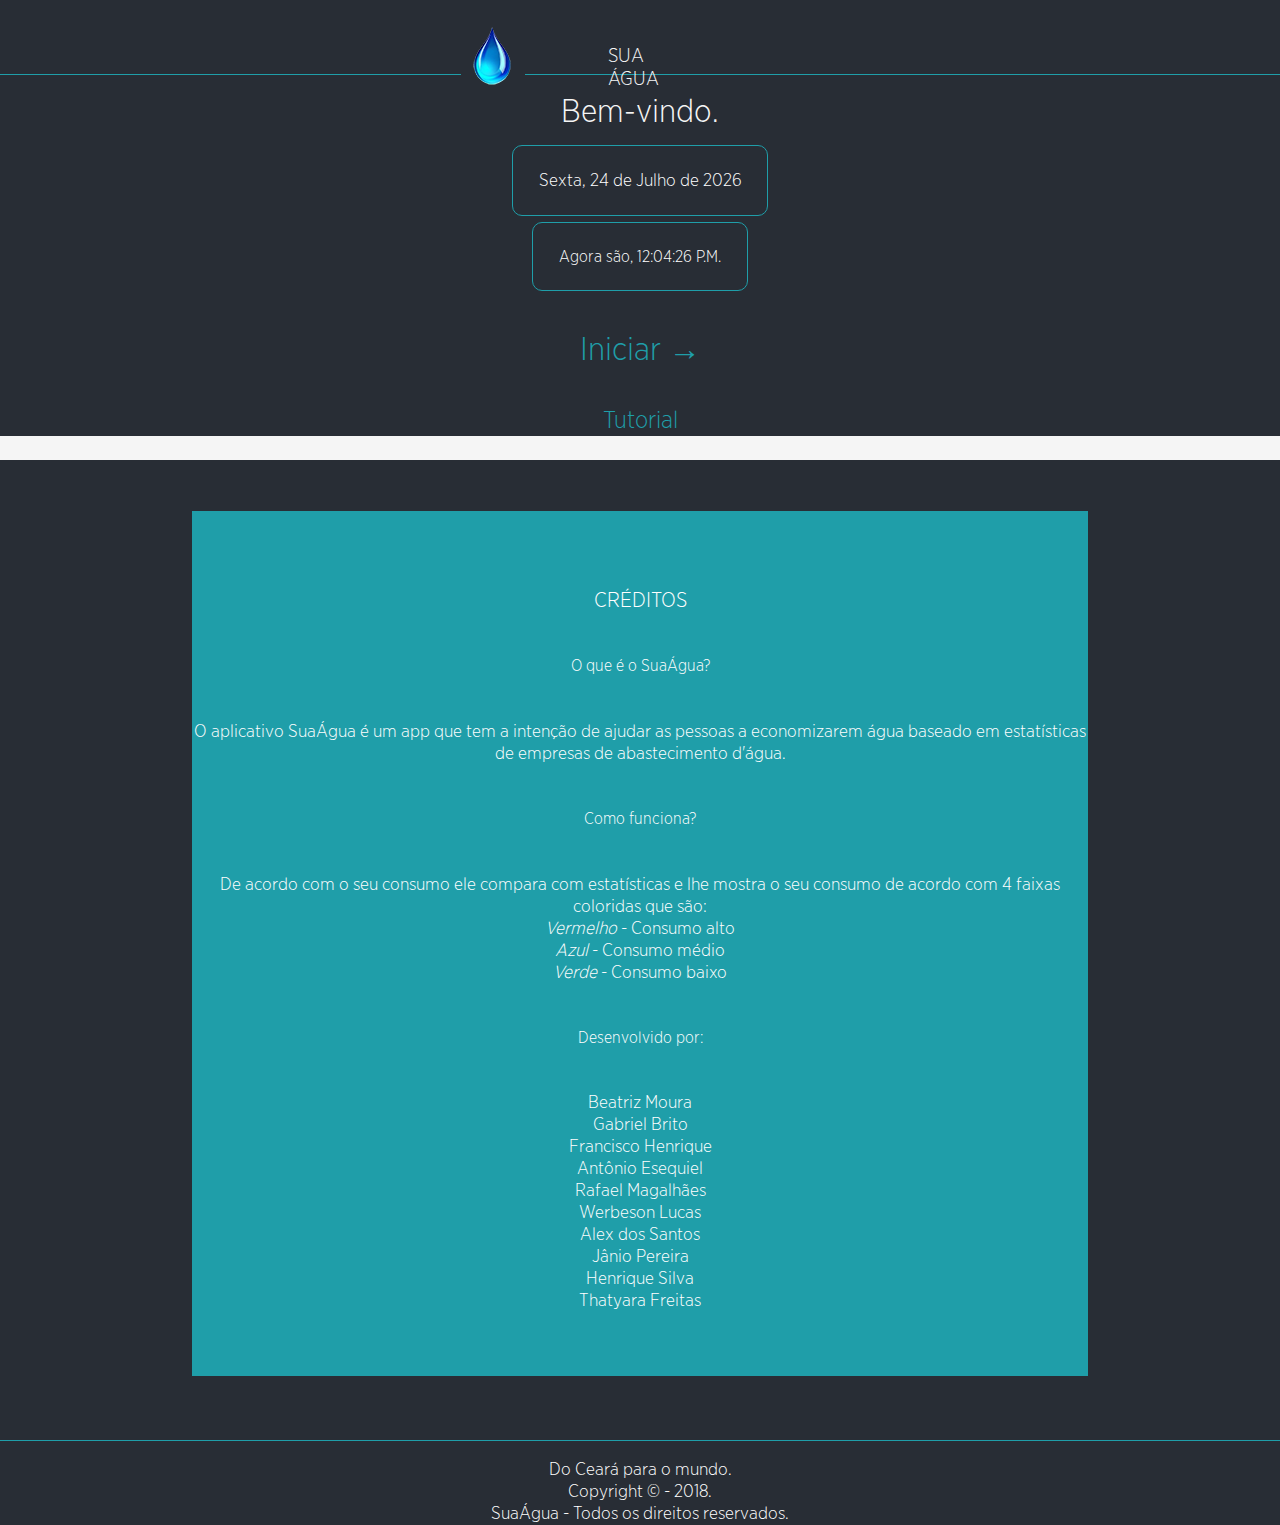
<file: index.html>
<!DOCTYPE html>
<html lang="PT-BR">
<head>
	<script src="jquery-2.0.0.js"></script>
	<meta charset="UTF-8">
	<title>SuaÁgua</title>
	<meta name="viewport" content="width=device-width, initial-scale=1.0,user-scalable=no">
	<link rel="stylesheet" type="text/css" href="estilo.css">
</head>
<body onload="time()">
	<header class="cabecalho">
		
		<div class="conteudocentral">
			<img src="logo.png" class="logo">
			<p>SUA <br>ÁGUA</P>
		</div>
	</header>

	<div id="backtopo">
		<a href="#" title="Voltar ao topo"><img src="voltar_cima.png"/></a>
	</div>

	<main class="creditos">
		<script>
		function time () {
			//Declara um objeto chmado tempo a partir da clase Date()
	     	var tempo = new Date();

	     	//Inicializa as variáveis de conversão de dia e mês para o formato PT-BR
	     	var diapt_br = null;
	     	var mespt_br = null;
	     	//Pega valores de medida de tempo
	     	//Pega o ano completo
	     	var ano = tempo.getFullYear();

	     	//Pega o mês e adiciona mais 1
	     	var mes = tempo.getMonth() + 1;

	     	//Pega o dia e adiciona mais 1
	     	var dia = tempo.getDay() + 1;

	     	//Verifica se a data é menor que 10, caso verdade adiciona 0 mais a data atual
	     	var data = ((tempo.getDate() < 10) ? "0" : "") + tempo.getDate();

	     	//Verifica se a hora é menor que 12, caso verdade adiciona A.M, caso contrário adicona P.M
	     	var ampm = ((tempo.getHours() < 12) ? "A.M." : "P.M.");
	     	
	     	//Pega a hora atual
	     	var hora = tempo.getHours();

			//Verifica se os minutos são  menores que 10, caso verdade adiciona 0 mais os minutos atuais  	
	     	var minutos = ((tempo.getMinutes() < 10) ? ":0" : ":") + tempo.getMinutes();

	     	//Verifica se os segundos são menores que 10, caso verdade adiciona 0 mais os segundos atuais
	     	var segundos = ((tempo.getSeconds() < 10) ? ":0" : ":") + tempo.getSeconds();
		    
		    //Verifica qual é o número inteiro do dia atual, e joga em um variável no formato String
		    if (dia == 1) {
	     		diapt_br = "Domingo";
	     	}

	     	else if (dia == 2) {
	     		diapt_br = "Segunda";
	     	}

	     	else if (dia == 3) {
	     		diapt_br = "Terça";
	     	}

	     	else if (dia == 4) {
	     		diapt_br = "Quarta";
	     	}

	      	else if (dia == 5) {
	     		diapt_br = "Quinta";
	     	}

	      	else if (dia == 6) {
	     		diapt_br = "Sexta";
	     	}

	     	else {
	     		diapt_br = "Sábado";
	     	}

	        //Verifica qual é o número inteiro do mês atual, e joga em um variável no formato String

	     	if (mes == 1) {
	     		mespt_br = "Janeiro";
	     	}

	     	else if (mes == 2) {
	     		mespt_br = "Fevereiro";
	     	}

	     	else if (mes == 3) {
	     		mespt_br = "Março";
	     	}

	     	else if (mes == 4) {
	     		mespt_br = "Abril";
	     	}

	     	else if (mes == 5) {
	     		mespt_br = "Maio";
	     	}

	     	else if (mes == 6) {
	     		mespt_br = "Junho";
	     	}

	     	else if (mes == 7) {
	     		mespt_br = "Julho";
	     	}

	     	else if (mes == 8) {
	     		mespt_br = "Agosto";
	     	}

	     	else if (mes == 9) {
	     		mespt_br = "Setembro";
	     	}

	     	else if (mes == 10) {
	     		mespt_br = "Outubro";
	     	}

	     	else if (mes == 11) {
	     		mespt_br = "Novembro";
	     	}

	     	else {
	     		mespt_br = "Dezembro";
	     	}

	     	//Joga todos os valores do tipo data em um formulario
	     	document.getElementById('data').value = (diapt_br + ", " + data + " de " + mespt_br + " de " + ano);
	     	//Joga todos os valores do tipo hora em um formulario
	     	document.getElementById('hora').value = ("Agora são, " + hora + minutos + segundos + " " + ampm);
	      	
	      	//Configura um tempo de atualização de 1 segundo
	      	setTimeout("time()",1000);
	}
		</script>
	<br>
	<p style="font-size: 2em;">Bem-vindo.</p>
 	<div class="horario">
 				<p><output id="data"></output></p>
 				<br>
 				<p><output id="hora"></output></p>
	</div>
	<div class="social">
			<p><a href="iniciar.htm" style="color: #1f9ea9; font-size: 2em;">Iniciar →</a></p>
	 		<p><a href="tutorial.html" style="color: #1f9ea9; font-size: 1.5em;">Tutorial</a></p>	
	</div>
	</main>
	<div class="descricao">
	<div class="colaboradores">
	 	<h1>CRÉDITOS</h1>
	 	<h2>O que é o SuaÁgua?</h2>

	 	<p>O aplicativo SuaÁgua é um
	 		app que tem a intenção de ajudar as pessoas
	 		a economizarem água baseado em estatísticas
	 		de empresas de abastecimento d'água.
	 	</p>

	 	<h2>Como funciona?</h2>
	 	<p>De acordo com o seu consumo ele compara com estatísticas
	 	e lhe mostra o seu consumo de acordo com 4 faixas coloridas que são:<br>

	 		<em>Vermelho</em> - Consumo alto<br>
	 		<em>Azul</em> - Consumo médio<br>
	 		<em>Verde</em> - Consumo baixo
	 	</p>

	 	<h2>Desenvolvido por:</h2>
	 	<p>Beatriz Moura</p>
	 	<p>Gabriel Brito</p>
	 	<p>Francisco Henrique</p>
	 	<p>Antônio Esequiel</p>
	 	<p>Rafael Magalhães</p>
	 	<p>Werbeson Lucas</p>
	 	<p>Alex dos Santos</p>
	 	<p>Jânio Pereira</p>
	 	<p>Henrique Silva</p>
	 	<p>Thatyara Freitas</p>
	 </div>
	</div> 
	<script>
$(document).ready(function(){
    
    // hide #back-top first
    $('#backtopo').hide();
       
    // fade in #back-top
    $(function () {
        $(window).scroll(function () {
            if ($(this).scrollTop() > 2) {
                $('#backtopo').fadeIn();
            } else {
                $('#backtopo').fadeOut();
            }
        });

        // scroll body to 0px on click
        $('#backtopo').click(function () {
            $('body,html').animate({
                scrollTop: 0
            }, 800);
            return false;
        });
    });

});
</script>

<footer>
	<div class="rodape">
	<br>
	<p>Do Ceará para o mundo.</p>

	<p>Copyright &copy; - 2018.</p>
	
	<p>SuaÁgua - Todos os direitos reservados.</p>
	</div>
</footer>
</body>
</html>
</file>
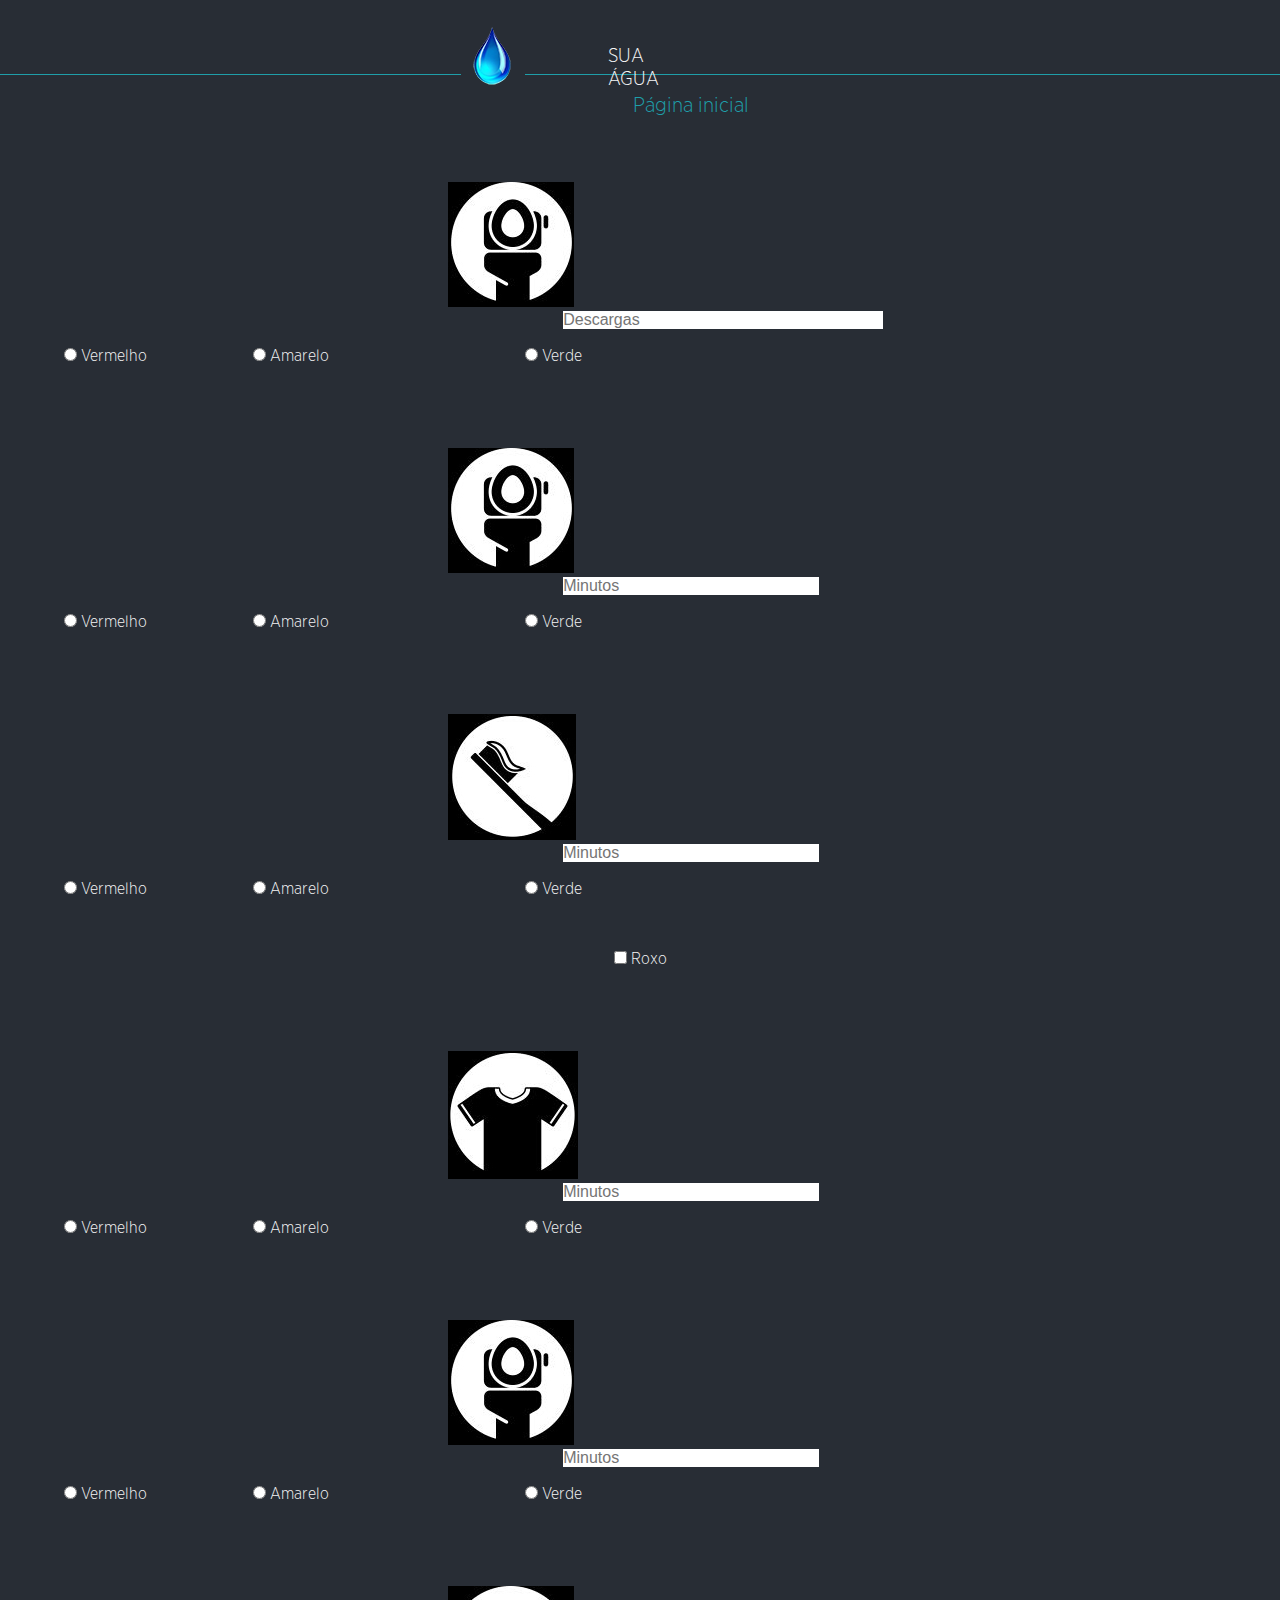
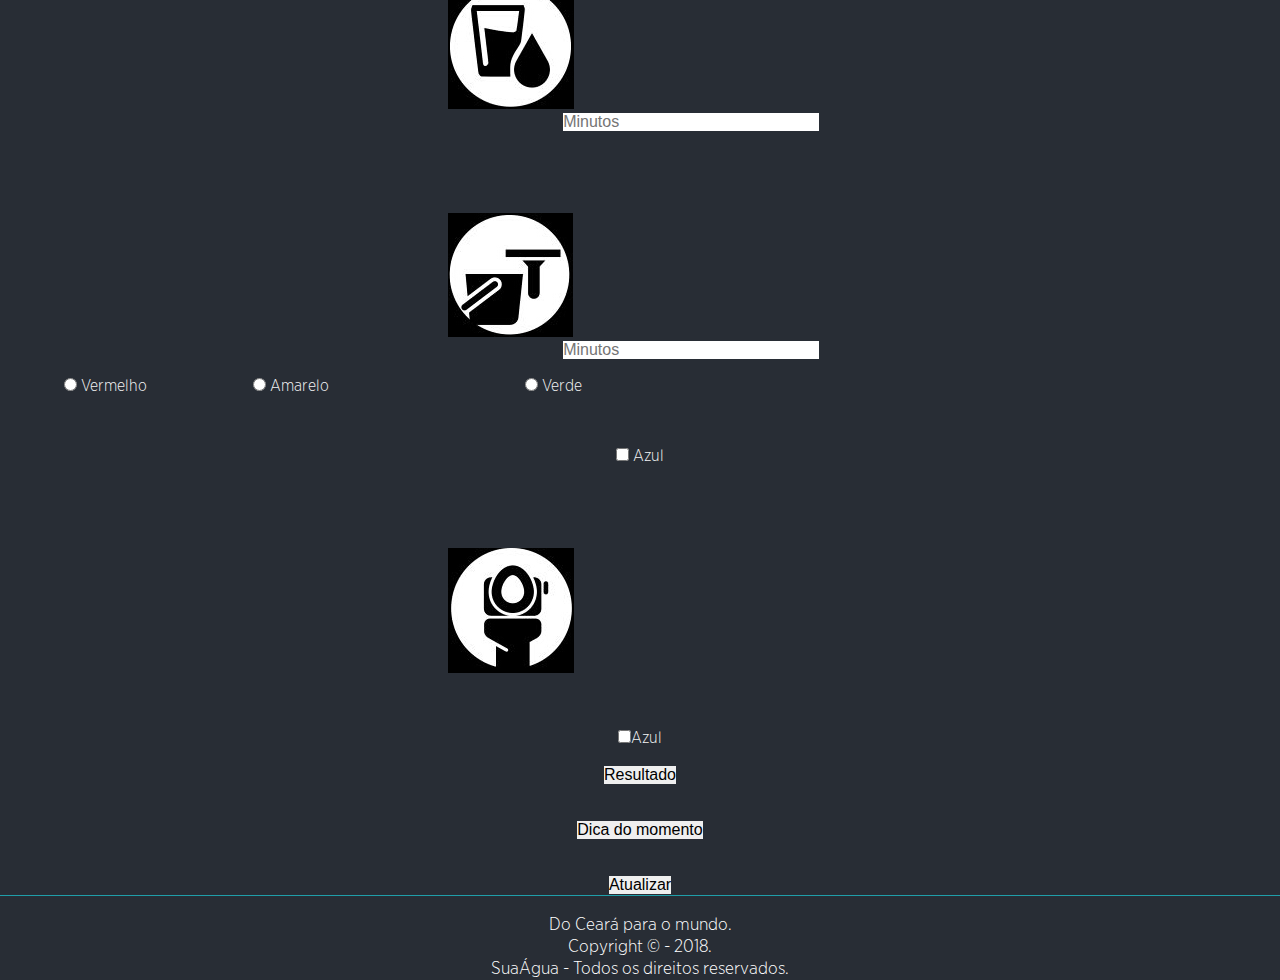
<file: iniciar.htm>
<!DOCTYPE html>
<html lang="PT-BR">
<head>
	<meta charset="UTF-8">
	<script src="calculo.js"></script>
	<script type="text/javascript" src="dicas.js"></script>
	<meta name="viewport" content="width=device-width, initial-scale=1.0,user-scalable=no">
	<script type="text/javascript" src="jquery-2.0.0.js"></script>
	<link rel="stylesheet" type="text/css" href="estilo.css">
	<link rel="stylesheet" type="text/css" href="iniciar.css">
</head>
<body>
	<header class="cabecalho">
		
		<div class="conteudocentral">
			<img src="logo.png" class="logo">
			<p>SUA <br>ÁGUA</P>
		</div>
	</header>
	<div id="backtopo">
		<a href="#" title="Voltar ao topo"><img src="voltar_cima.png"/></a>
	</div>

	<form name="fm">
		<div class="primeiro">
			<br>
			<p style="text-align: center; margin-left: 8%;" class="destaque"><a href="index.html" style="color: #1f9ea9; font-size: 1.3em;" >Página inicial</a></p>
			<img src="vaso_sanitario.jpg">
			<p><input type="number" name="intt" value="" placeholder="Descargas" style="width: 25%;"></p>
			<br>
			<span class="one"><input type="radio" name="Rad1" value="" id="ver"> <label for="ver">Vermelho</label></span>
			<span class="two"><input type="radio" name="Rad1" value="" id="ama"> <label for="ama">Amarelo</label></span>
			<span class="three"><input type="radio" name="Rad1" value="" id="verde"> <label for="verde"> Verde</label></span>
		</div>

		<div class="primeiro">
		<br>
		<img src="vaso_sanitario.jpg">
		<p><input type="number" name="intt2" value="" placeholder="Minutos"></p>
		<br>
		<span class="one"><input type="radio" name="Rad2" value="" id="v1"> <label for="v1">Vermelho</label></span>
		<span class="two"><input type="radio" name="Rad2" value="" id="v2"> <label for="v2">Amarelo</label></span>
		<span class="three"><input type="radio" name="Rad2" value="" id="v3"> <label for="v3">Verde</label></span>
		</div>

		<div class="primeiro">
		<br>
		<img src="escovar_dentes.jpg">
		<p><input type="number" name="intt3" value="" placeholder="Minutos"></p>
		<br>
		<span class="one"><input type="radio" name="Rad3" value="" id="c1"> <label for="c1">Vermelho</label> </span>
		<span class="two"><input type="radio" name="Rad3" value="" id="c2"> <label for="c2">Amarelo </label></span>
		<span class="three"><input type="radio" name="Rad3" value="" id="c3"> <label for="c3">Verde</label> </span>
		<br>
		<p style="text-align: center; margin-top: 4%;" class="destaque"><input type="checkbox" name="checB1" value="" id="roxo"> <label for="roxo">Roxo</label></p>
		</div>

		<div class="primeiro">
		<br>
		<img src="lavar_roupas.jpg">
		<p><input type="number" name="intt4" value="" placeholder="Minutos"></p>
		<br> 
		<span class="one"><input type="radio" name="Rad4" value="" id="b1"> <label for="b1">Vermelho</label> </span>
		<span class="two"><input type="radio" name="Rad4" value="" id="b2"> <label for="b2"> Amarelo </label>	</span>
		<span class="three"><input type="radio" name="Rad4" value="" id="b3"> <label for="b3">Verde</label> </span>
		</div>

		<div class="primeiro">
		<br>
		<img src="vaso_sanitario.jpg">
		<p><input type="number" name="intt5" value="" placeholder="Minutos"></p>
		<br>
		<span class="one"><input type="radio" name="Rad5" value="" id="d1"> <label for="d1">Vermelho</label> </span>
		<span class="two"><input type="radio" name="Rad5" value="" id="d2"> <label for="d2"> Amarelo </label> </span>
		<span class="three"><input type="radio" name="Rad5" value="" id="d3"> <label for="d3">Verde</label> </span>
		</div>
		
		<div class="primeiro">
		<br>
		<img src="beber.jpg">
		<br>
		<p><input type="number" name="intt6" value="" placeholder="Minutos"></p>
		</div>

		<div class="primeiro">
		<br>
		<img src="lavar_calcada.jpg">
		<p><input type="number" name="intt7" value="" placeholder="Minutos"></p>
		<br>
		<span class="one"><input type="radio" name="Rad7" value="" id="k1"> <label for="k1"> Vermelho</label> </span>
		<span class="two"><input type="radio" name="Rad7" value="" id="k2"><label for="k2"> Amarelo </label> </span>
		<span class="three"><input type="radio" name="Rad7" value="" id="k3"><label for="k3"> Verde </label></span>
		<br>
		<p style="text-align: center; margin-top: 4%;"  class="destaque"><input type="checkbox" name="checB2" value="" id="k4"> <label for="k4">Azul</label></p>
		</div>

		<div class="primeiro">
		<br>
		<img src="vaso_sanitario.jpg">
		<p style="text-align: center; margin-top: 4%;"  class="destaque"><input type="checkbox" name="CB" value="" id="k5"><label for="k5">Azul</label></p>
		</div>

		<div class="primeiro">
		<br>
		<p style="text-align: center;" class="fonte"><input type="button" name="buttonResp" onclick="valueMotor()" value="Resultado" onclick="primeiro_aleatorio()"></p><br>
		<p class="fonte" style="color: #f5f5f5;"><label id="label2"></label><label name="mostra" id="label1" ></label></p>
		<br>
		<p style="text-align: center;" class="fonte"><input type="button" name="" onclick="dicas()" value="Dica do momento"></p>
		<br>
		<p id="dicas"></p>

		<br>
		<p class="fonte" style="text-align: center;"><input type="button" value="Atualizar" onClick="history.go(0)"></p>
	 	
	 	</div>
	</form>

	<div id="conteiner"></div>
	<script>
$(document).ready(function(){
    
    // hide #back-top first
    $('#backtopo').hide();
       
    // fade in #back-top
    $(function () {
        $(window).scroll(function () {
            if ($(this).scrollTop() > 2) {
                $('#backtopo').fadeIn();
            } else {
                $('#backtopo').fadeOut();
            }
        });

        // scroll body to 0px on click
        $('#backtopo').click(function () {
            $('body,html').animate({
                scrollTop: 0
            }, 800);
            return false;
        });
    });

});
</script>

<footer>
	<div class="rodape">
	<br>
	<p>Do Ceará para o mundo.</p>

	<p>Copyright &copy; - 2018.</p>
	
	<p>SuaÁgua - Todos os direitos reservados.</p>
	</div>
</footer>
</body>
</html>
</file>
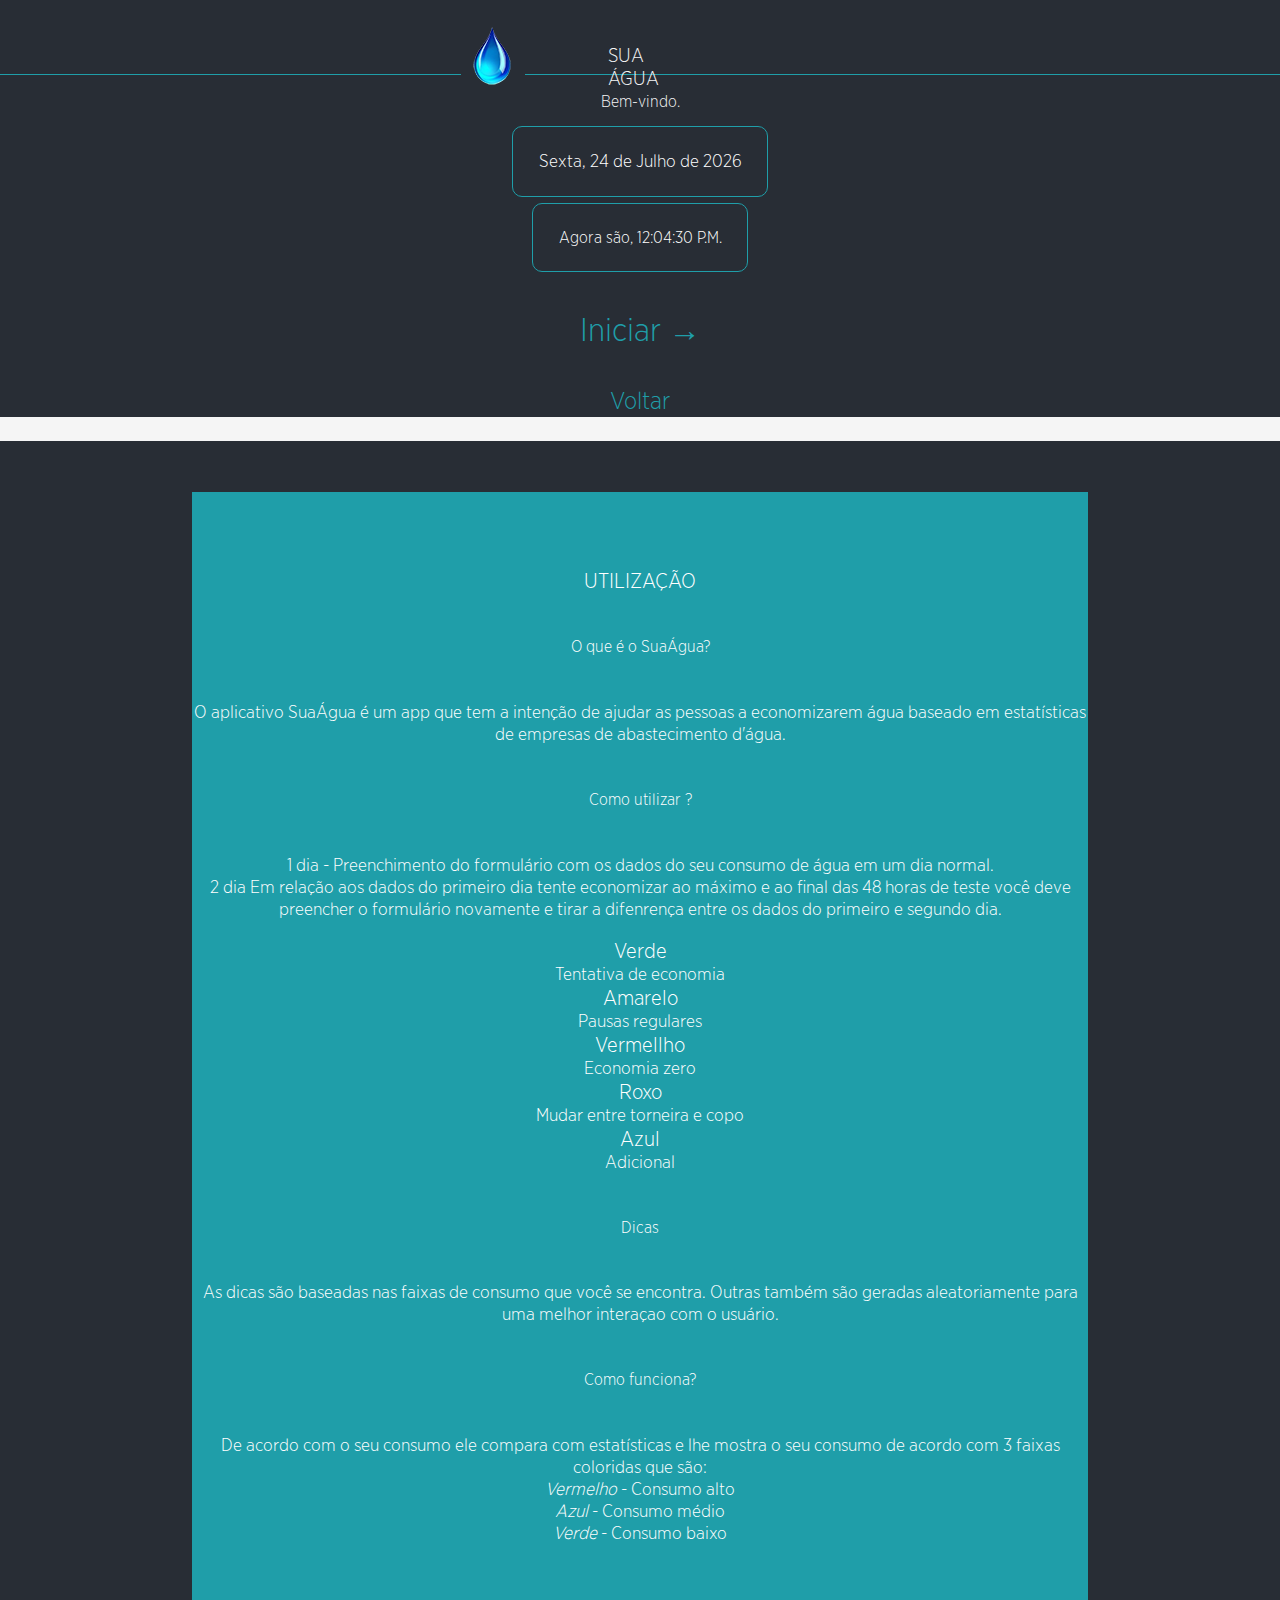
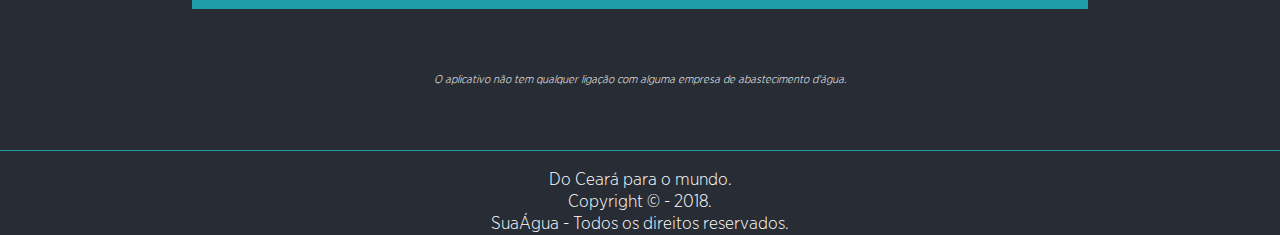
<file: tutorial.html>
<!DOCTYPE html>
<html lang="PT-BR">
<head>
	<script src="jquery-2.0.0.js"></script>
	<meta charset="UTF-8">
	<title>SuaÁgua</title>
	<meta name="viewport" content="width=device-width, initial-scale=1.0,user-scalable=no">
	<link rel="stylesheet" type="text/css" href="estilo.css">
</head>
<body onload="time()">
	<header class="cabecalho">
		
		<div class="conteudocentral">
			<img src="logo.png" class="logo">
			<p>SUA <br>ÁGUA</P>
		</div>
	</header>

	<div id="backtopo">
		<a href="#" title="Voltar ao topo"><img src="voltar_cima.png"/></a>
	</div>

	<main class="creditos">
		<script>
		function time () {
			//Declara um objeto chmado tempo a partir da clase Date()
	     	var tempo = new Date();

	     	//Inicializa as variáveis de conversão de dia e mês para o formato PT-BR
	     	var diapt_br = null;
	     	var mespt_br = null;
	     	//Pega valores de medida de tempo
	     	//Pega o ano completo
	     	var ano = tempo.getFullYear();

	     	//Pega o mês e adiciona mais 1
	     	var mes = tempo.getMonth() + 1;

	     	//Pega o dia e adiciona mais 1
	     	var dia = tempo.getDay() + 1;

	     	//Verifica se a data é menor que 10, caso verdade adiciona 0 mais a data atual
	     	var data = ((tempo.getDate() < 10) ? "0" : "") + tempo.getDate();

	     	//Verifica se a hora é menor que 12, caso verdade adiciona A.M, caso contrário adicona P.M
	     	var ampm = ((tempo.getHours() < 12) ? "A.M." : "P.M.");
	     	
	     	//Pega a hora atual
	     	var hora = tempo.getHours();

			//Verifica se os minutos são  menores que 10, caso verdade adiciona 0 mais os minutos atuais  	
	     	var minutos = ((tempo.getMinutes() < 10) ? ":0" : ":") + tempo.getMinutes();

	     	//Verifica se os segundos são menores que 10, caso verdade adiciona 0 mais os segundos atuais
	     	var segundos = ((tempo.getSeconds() < 10) ? ":0" : ":") + tempo.getSeconds();
		    
		    //Verifica qual é o número inteiro do dia atual, e joga em um variável no formato String
		    if (dia == 1) {
	     		diapt_br = "Domingo";
	     	}

	     	else if (dia == 2) {
	     		diapt_br = "Segunda";
	     	}

	     	else if (dia == 3) {
	     		diapt_br = "Terça";
	     	}

	     	else if (dia == 4) {
	     		diapt_br = "Quarta";
	     	}

	      	else if (dia == 5) {
	     		diapt_br = "Quinta";
	     	}

	      	else if (dia == 6) {
	     		diapt_br = "Sexta";
	     	}

	     	else {
	     		diapt_br = "Sábado";
	     	}

	        //Verifica qual é o número inteiro do mês atual, e joga em um variável no formato String

	     	if (mes == 1) {
	     		mespt_br = "Janeiro";
	     	}

	     	else if (mes == 2) {
	     		mespt_br = "Fevereiro";
	     	}

	     	else if (mes == 3) {
	     		mespt_br = "Março";
	     	}

	     	else if (mes == 4) {
	     		mespt_br = "Abril";
	     	}

	     	else if (mes == 5) {
	     		mespt_br = "Maio";
	     	}

	     	else if (mes == 6) {
	     		mespt_br = "Junho";
	     	}

	     	else if (mes == 7) {
	     		mespt_br = "Julho";
	     	}

	     	else if (mes == 8) {
	     		mespt_br = "Agosto";
	     	}

	     	else if (mes == 9) {
	     		mespt_br = "Setembro";
	     	}

	     	else if (mes == 10) {
	     		mespt_br = "Outubro";
	     	}

	     	else if (mes == 11) {
	     		mespt_br = "Novembro";
	     	}

	     	else {
	     		mespt_br = "Dezembro";
	     	}

	     	//Joga todos os valores do tipo data em um formulario
	     	document.getElementById('data').value = (diapt_br + ", " + data + " de " + mespt_br + " de " + ano);
	     	//Joga todos os valores do tipo hora em um formulario
	     	document.getElementById('hora').value = ("Agora são, " + hora + minutos + segundos + " " + ampm);
	      	
	      	//Configura um tempo de atualização de 1 segundo
	      	setTimeout("time()",1000);
	}
		</script>
	<br>
	<p>Bem-vindo.</p>
 	<div class="horario">	
 		<p><output id="data"></output></p>
 		<br>
 		<p><output id="hora"></output></p>
	</div>
	<div class="social">	
	 		<p><a href="iniciar.htm" style="color: #1f9ea9; font-size: 2em;">Iniciar →</a></p>
			<p><a href="javascript:history.go(-1)" style="color: #1f9ea9; font-size: 1.5em">Voltar</a></p>
	</div>
	</main>
	<div class="descricao">
	<div class="colaboradores">
	 	<h1>UTILIZAÇÃO</h1>
	 	<h2>O que é o SuaÁgua?</h2>

	 	<p>O aplicativo SuaÁgua é um
	 		app que tem a intenção de ajudar as pessoas
	 		a economizarem água baseado em estatísticas
	 		de empresas de abastecimento d'água.
	 	</p>

	 	<H2>Como utilizar ?</H2>

	 		<p> 1 dia - Preenchimento do formulário com os dados do seu consumo de água em um dia normal.</p>
	 		<p> 2 dia Em relação aos dados do primeiro dia tente economizar ao máximo e ao final das 48 horas de teste
	 		você deve preencher o formulário novamente e tirar a difenrença entre os dados do primeiro e segundo dia.</p>

	 		<br>

	 		<h1>Verde</h1>

	 		<p>Tentativa de economia</p>

	 		<h1>Amarelo</h1>

	 		<p>Pausas regulares</p>

	 		<h1>Vermellho</h1>

	 		<p>Economia zero</p>

	 		<h1>Roxo</h1>

	 		<p>Mudar entre torneira e copo</p>

	 		<h1>Azul</h1>

	 		<p>Adicional</p>
	 	<h2>Dicas</h2>

	 		<p>
	 			As dicas são baseadas nas faixas de consumo que você se encontra.
	 			Outras também são geradas aleatoriamente para uma melhor interaçao com o usuário.
	 		</p>
	 	<h2>Como funciona?</h2>
	 	<p>De acordo com o seu consumo ele compara com estatísticas
	 	e lhe mostra o seu consumo de acordo com 3 faixas coloridas que são:<br>

	 		<em>Vermelho</em> - Consumo alto<br>
	 		<em>Azul</em> - Consumo médio<br>
	 		<em>Verde</em> - Consumo baixo
	 	</p>
	 </div>
		
		<p style="font-style: italic; font-size: 0.7em; margin-top: 5%; text-align: center; color: white;" class="info">O aplicativo não tem qualquer ligação com alguma empresa de abastecimento d'água.</p>
	</div>
	<script>
$(document).ready(function(){
    
    // hide #back-top first
    $('#backtopo').hide();
       
    // fade in #back-top
    $(function () {
        $(window).scroll(function () {
            if ($(this).scrollTop() > 2) {
                $('#backtopo').fadeIn();
            } else {
                $('#backtopo').fadeOut();
            }
        });

        // scroll body to 0px on click
        $('#backtopo').click(function () {
            $('body,html').animate({
                scrollTop: 0
            }, 800);
            return false;
        });
    });

});
</script>

<footer>
	<div class="rodape">
	<br>
	<p>Do Ceará para o mundo.</p>

	<p>Copyright &copy; - 2018.</p>
	
	<p>SuaÁgua - Todos os direitos reservados.</p>
	</div>
</footer>
</body>
</html>
</file>
<file: estilo.css>
@charset: "UTF-8";

@font-face {
	src: url("GothamNarrow-Light.otf");
	font-family: 'FontApp';
}
/*Início do reset para web design responsivo*/
* {
	margin: 0;
	padding: 0;
	font-size: 100%;
	border: none;
	outline: none;
	font-weight: 300;
	box-sizing: border-box;
}

body {
	background-color: #f5f5f5;
}

a {
	text-decoration: none;
}

ul {
	list-style: none;
}

img {
	max-width: 100%;
}
.descricao {
	width: 100%;
	background-color: #282d35;
	margin-top: -10px;
	padding-bottom: 5%;
	padding-top: 4%;
}

.colaboradores {
	background-color: #1f9ea9;
	width: 70%;
	padding: 6% 0 5% 0;
	margin-left: 15%;
}

.colaboradores h1{
	text-align: center;
	color: #fff;
	font-family: 'FontApp', sans-serif;
	font-size: 1.3em;
}

.colaboradores h2 {
	text-align: center;
	color: #fff;
	font-family: 'FontApp', sans-serif;
	margin-top: 5%;
	margin-bottom: 5%;
	font-size: 1em;
}

.colaboradores p {
	text-align: center;
	color: #fff;
	font-family: 'FontApp', sans-serif;
	font-size: 1.1em;
}

#hora {
	border-radius: 10px;
	background-color: #282d35;
	border: 1px solid #1f9ea9;
	padding: 2%;
	color: #fff;
	font-family: 'FontApp', sans-serif;
	outline: 0;
	margin: 1% 0;
	font-size: 1em;
}

#data {
	border-radius: 10px;
	background-color: #282d35;
	border: 1px solid #1f9ea9;
	padding: 2%;
	color: #fff;
	font-family: 'FontApp', sans-serif;
	outline: 0;
	font-size: 1.1em;
}

footer {
	width: 100%;		
	background-color: #282d35;
	border-top: 1px solid #1f9ea9;;
}

.rodape p{
	text-align: center;
	color: #fff;
	font-family: 'FontApp', sans-serif;
	font-size: 1.1em;
}

.creditos {
	width: 100%;
	background-color: #282d35;
}

.creditos p {
	text-align: center;
	margin: 0 0 3% 0;
	color: #f5f5f5;
	font-family: 'FontApp', sans-serif;
}

.info {
	font-family: 'FontApp', sans-serif;
}

.creditos .horario {
	text-align: center;
}
#backtopo {
    display: scroll;
    position: fixed;
    top: 90%;
    right: 1%;
}

.cabecalho {
	background-color: #282d35;
	width: 100%;
	border-bottom: 1px solid #1f9ea9;
	height: 75px;
}

.logo {
	background-color: #282d35;
	margin-left: 31%;
	margin-top: 3%;
}

.social {
	width: 100%;
	margin-top: 5%;
}

.conteudocentral p{
	position: absolute;
	top: 5%;
	left: 47.5%;
	font-size: 1.2em;
	color: #f5f5f5;
	font-family: 'FontApp', sans-serif;
}


@media screen and (min-width: 480px) {
	.logo {
		margin-top: 2%;
		margin-left: 36%;
	}

	.descricao {
		margin-top: -15px;
	}
}
</file>
<file: iniciar.css>
@charset: "UTF-8";

@font-face {
	src: url("GothamNarrow-Light.otf");
	font-family: 'FontApp';
}
/*Início do reset para web design responsivo*/
* {
	margin: 0;
	padding: 0;
	font-size: 100%;
	border: none;
	outline: none;
	font-weight: 300;
	box-sizing: border-box;
}

body {
	background-color: #f5f5f5;
}

a {
	text-decoration: none;
}

ul {
	list-style: none;
}

img {
	max-width: 100%;
}

.primeiro{
	width: 100%;
	background-color: #282d35;
}

.primeiro img {
	margin-top: 5%;
}

input[type=number] {
	margin-left: 44%;
	width: 20%;
}

.one {
	margin-left: 5%;
	font-family: 'FontApp', sans-serif;
	color: #f5f5f5;
}
.two {
	margin-left: 8%;
	font-family: 'FontApp', sans-serif;
	color: #f5f5f5;
}

.three {
	margin-left: 15%;
	font-family: 'FontApp', sans-serif;
	color: #f5f5f5;
}

.destaque {
	font-family: 'FontApp', sans-serif;
	color: #f5f5f5;	
}

.primeiro img {
	margin-left: 35%;
}

#dicas {
	font-family: 'FontApp', sans-serif;
	text-align: center;
	color: #f5f5f5;
}

.fonte {
	font-family: 'FontApp', sans-serif;
	font-size: 1em;
	text-align: center;
}
</file>
